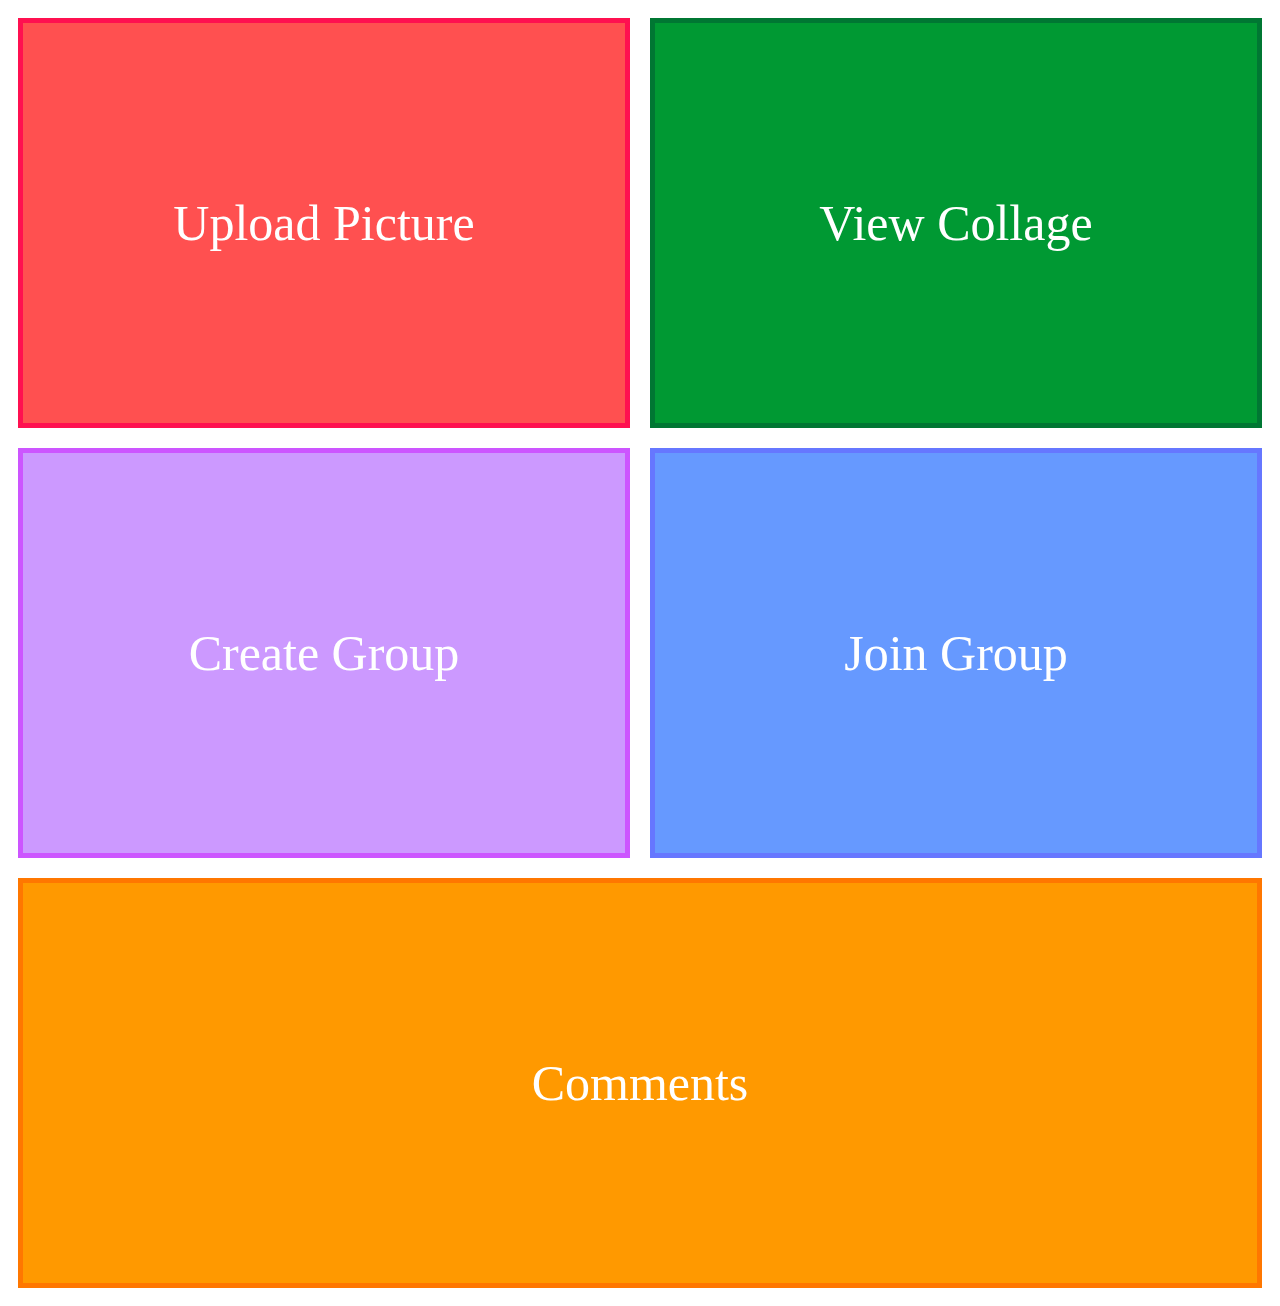
<file: home.html>
<html>

<head>
	<title>See your photo</title>
	<link rel='stylesheet' href='css/common.css' type='text/css' />
	<style type='text/css'>
		.wrapper {
			width: 100%;
			height: fit-content;
			overflow-y: auto;
		}

		.nav_card {
			flex: 1;
			min-width: 400px;
			height: 400px;
			margin: 10px;
			border: 5px solid black;
			display: flex;
			flex-direction: column;
			align-items: center;
			justify-content: center;
			font-size: 50px;
		}
	</style>
</head>

<body>
	<div class='wrapper flex-row flex-wrap flex-justify-distribute'>
		<div class='nav_card' style="background-color: #ff5050; color: white; border-color: #ff1050;" onclick="window.location='takepicture.html';">
			<div>Upload Picture</div>
		</div>
		<div class='nav_card' style="background-color: #009933; color: white; border-color: #007733;">
			<div>View Collage</div>
		</div>
		<div class='nav_card' style="background-color: #cc99ff; color: white; border-color: #cc55ff;">
			<div>Create Group</div>
		</div>
		<div class='nav_card' style="background-color: #6699ff; color: white; border-color: #6677ff;">
			<div>Join Group</div>
		</div>
		<div class='nav_card' style="background-color: #ff9900; color: white; border-color: #ff7700;">
			<div>Comments</div>
		</div>

	</div>
</body>

</html>
</file>
<file: css/common.css>
.flex-row {
	display: flex;
	display: -ms-flexbox;
	flex-direction: row;
	-ms-flex-direction: row;
}

.flex-align-center {
	align-items: center;
	-ms-flex-align: center;
	justify-content: center;
}

.flex-wrap {
	flex-wrap: wrap;
	-ms-flex-wrap: wrap;
}

.flex-justify-distribute {
	-ms-flex-pack: distribute;
	justify-content: space-around;
}

button {
	border: 1px solid #888;
	padding: 5px;
	margin: 5px;
}

button:hover {
	border: 1px solid black;
}

.normal-size {
	font-size: 40px;
}
.icon-size {
	width: 80px;
	height: 80px;
}
</file>
